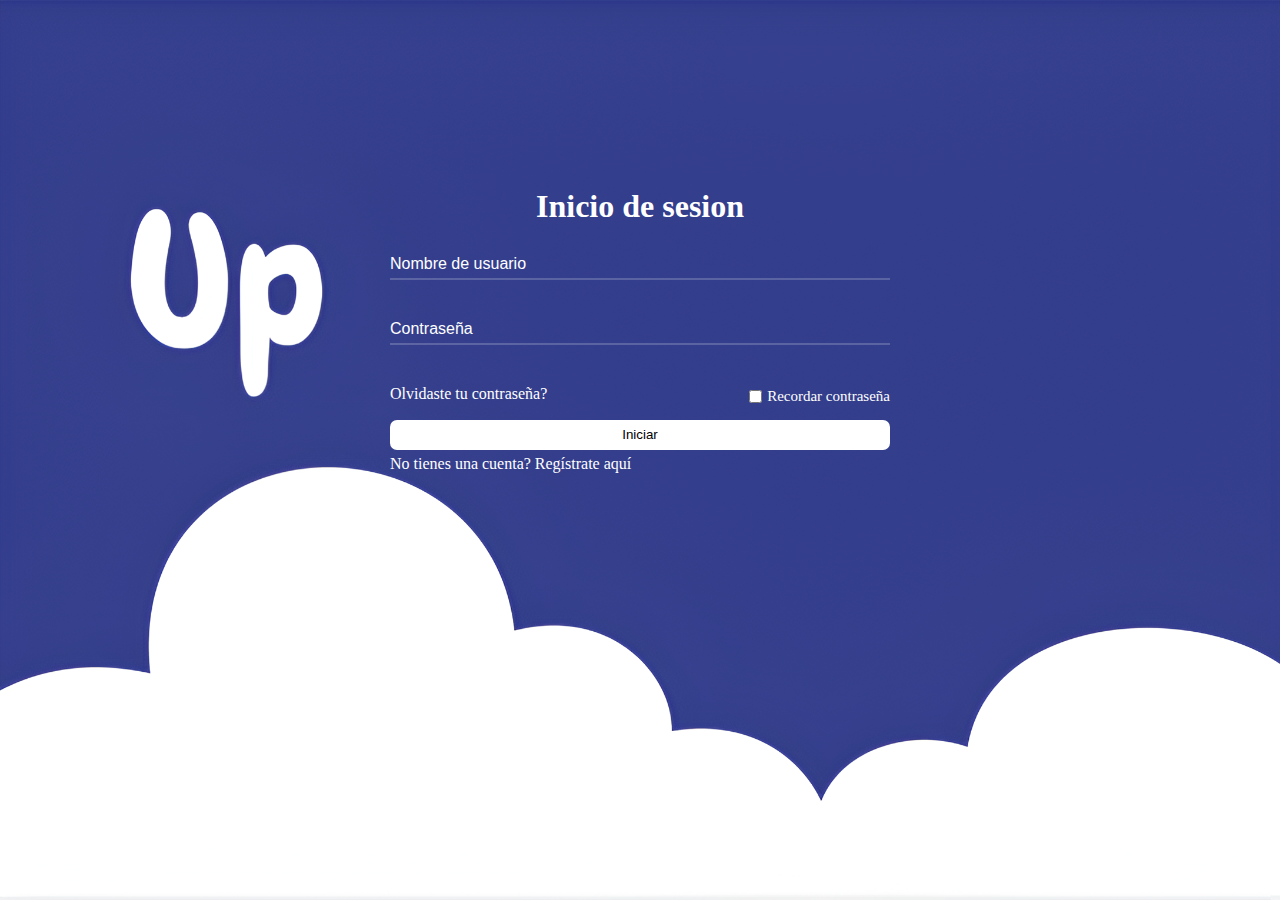
<file: login.html>
<!DOCTYPE html>
<html lang="en">

<head>
    <meta charset="UTF-8">
    <meta name="viewport" content="width=device-width, initial-scale=1.0">
    <title>Login</title>
    <link rel="stylesheet" href="styleLogin.css">
    <link rel="icon" href="Imagenes/Logo.ico" type="image/x-icon" />
</head>

<body>
    <div class="Contenedor">
        <form id="loginForm">

            <h1>Inicio de sesion</h1>

            <div class="Datos">
                <input type="text" id="email" name="nombredeusuario" placeholder="Nombre de usuario" required>
                <input type="password" id="contrasena" name="contrasenia" placeholder="Contraseña" required>
            </div>

            <div class="Contraseña_olvidada">
                <a href="#">Olvidaste tu contraseña?</a>
            </div>

            <div class="Recuerdame">
                <input type="checkbox" name="recordar" id="recordar"> <label for="recordar"> Recordar contraseña
                </label>
            </div>

            <button type="submit" class="boton" id="iniciar"> Iniciar </button>

            <p class="registrar">No tienes una cuenta? <a href="registrar.html">Regístrate aquí</a> </p>

        </form>
    </div>
    <script src="https://ajax.googleapis.com/ajax/libs/jquery/3.7.0/jquery.min.js"></script>
    <script src="login.js"></script>
</body>

</html>
</file>
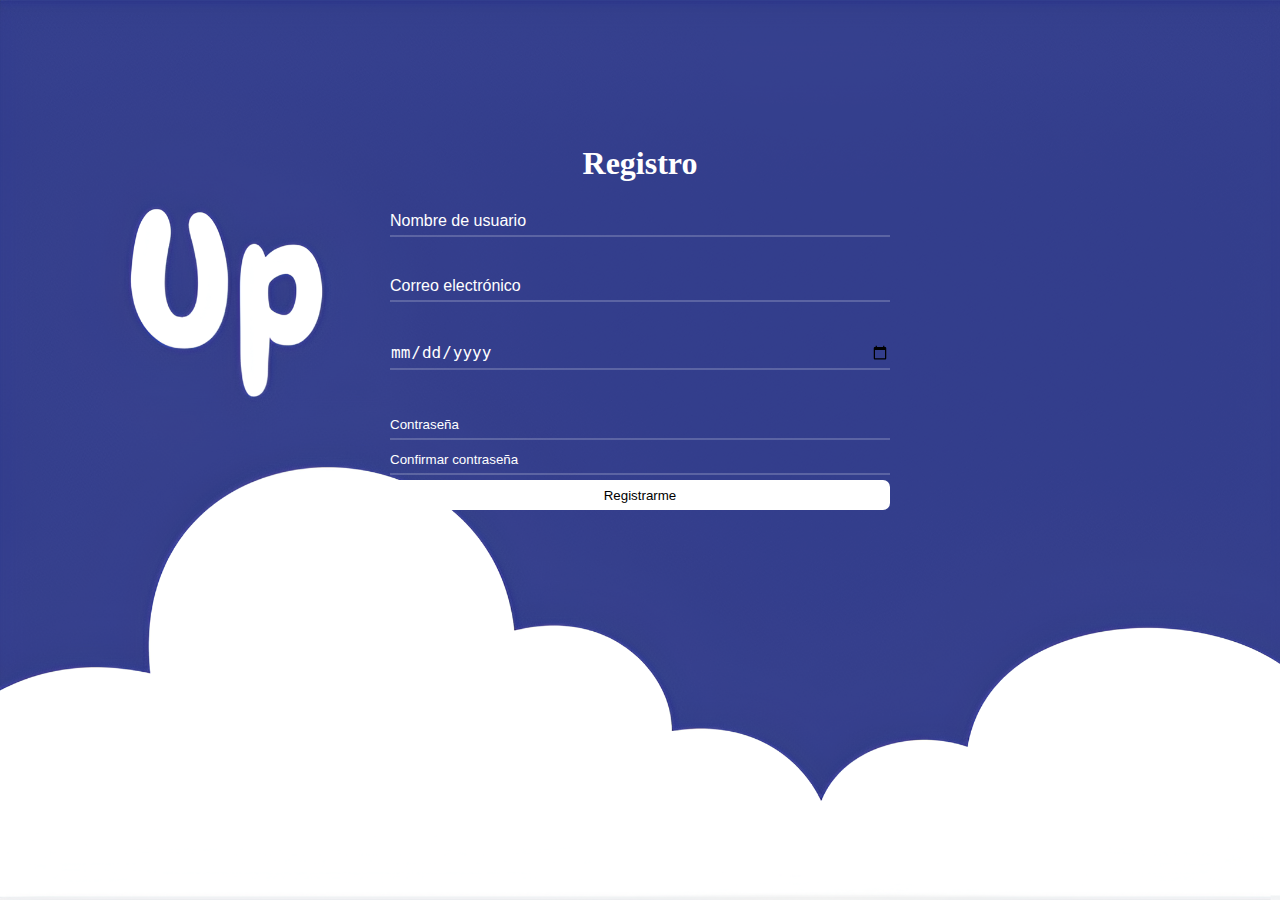
<file: registrar.html>
<!DOCTYPE html>
<html lang="en">

<head>
    <meta charset="UTF-8">
    <meta name="viewport" content="width=device-width, initial-scale=1.0">
    <title>Registro</title>
    <link rel="stylesheet" href="styleRegistro.css">
</head>

<body>
    <div class="Contenedor">
        <form id="registroForm" method="post">
            <h1>Registro</h1>
            <div class="Datos">
                <input type="text" id="usuario" name="nombredeusuario" placeholder="Nombre de usuario" required>
                <input type="email" id="email" name="correo" placeholder="Correo electrónico" required>
                <input type="date" id="fecha" name="fechanacimiento" placeholder="Fecha de nacimiento" required>
            </div>

            <div class="Seguridad">
                <input type="password" id="contraseña" name="contraseña" placeholder="Contraseña" required>
                <input type="password" id="confirmar" name="confirmacion" placeholder="Confirmar contraseña"
                    required>
            </div>

            <button type="submit" class="boton" id="registrar"> Registrarme </button>
        </form>
    </div>

    <script src="https://ajax.googleapis.com/ajax/libs/jquery/3.7.0/jquery.min.js"></script>
    <script src="registrar.js"></script>
</body>

</html>
</file>
<file: styleLogin.css>
* {
    margin: 0;
    padding: 0;
    box-sizing: border-box;
}

body {
    display: flex;
    justify-content: center;
    align-items: center;
    min-height: 100vh;
    background-image: url(Imagenes/Login_fondo.png);
    background-size: cover;
}

form {
    position: relative;
    top: -120px;
}

.Contenedor {
    height: auto;
    width: 500px;
    background: transparent;
    color: white;
}

.Contenedor h1 {
    text-align: center;
    margin-bottom: 30px;
}

.Contenedor a {
    color: rgb(255, 255, 255);
    text-decoration: none;
}

.Contenedor .Datos {
    display: inline;
    width: 100%;
    height: 50px;
    padding: 10px 0px;
}

.Contenedor .Recuerdame {
    display: flex;
    justify-content: flex-end;
    font-size: 15px;
    margin: -15px 0px 15px;
}

.Contenedor .boton {
    bottom: 0;
    right: 0;
    width: 100%;
    height: 30px;
    background: #ffffff;
    color: rgb(0, 0, 0);
    border: none;
    border-radius: 7px;
    margin-bottom: 5px;

}

.Datos input {
    width: 100%;
    height: 100%;
    background: transparent;
    border: none;
    outline: none;
    border-bottom: 2px solid rgba(255, 255, 255, .2);
    font-size: 16px;
    color: white;
    padding-bottom: 5px;
    margin-bottom: 40px;
}

.Datos input::placeholder {
    color: #ffff;
}

#recordar {
    margin-right: 5px;
}
</file>
<file: styleRegistro.css>
* {
    margin: 0;
    padding: 0;
    box-sizing: border-box;
}

body {
    display: flex;
    justify-content: center;
    align-items: center;
    min-height: 100vh;
    background-image: url(Imagenes/Login_fondo.png);
    background-size: cover;
}

form {
    position: relative;
    top: -120px;
}

.Contenedor {
    position: relative;
    height: auto;
    width: 500px;
    background: transparent;
    color: white;
}

.Contenedor h1 {
    text-align: center;
    margin-bottom: 30px;
}

.Contenedor a {
    color: rgb(255, 255, 255);
    text-decoration: none;
}

.Contenedor .Datos {
    display: inline;
    width: 100%;
    height: 50px;
    padding: 10px 0px;
}

.Contenedor .boton {
    bottom: 0;
    right: 0;
    width: 100%;
    height: 30px;
    background: #ffffff;
    color: rgb(0, 0, 0);
    border: none;
    border-radius: 7px;
    margin-bottom: 5px;

}

.Seguridad input {
    display: inline;
    right: 500px;
    width: 100%;
    height: 30px;
    background: transparent;
    color: rgb(255, 255, 255);
    border: none;
    outline: none;
    border-bottom: 2px solid rgba(255, 255, 255, .2);
    margin-bottom: 5px;
}

.Seguridad input::placeholder {
    color: #ffff;
}

.Datos input {
    width: 100%;
    height: 100%;
    background: transparent;
    border: none;
    outline: none;
    border-bottom: 2px solid rgba(255, 255, 255, .2);
    font-size: 16px;
    color: white;
    padding-bottom: 5px;
    margin-bottom: 40px;
}

.Datos input::placeholder {
    color: #ffff;
}
</file>
